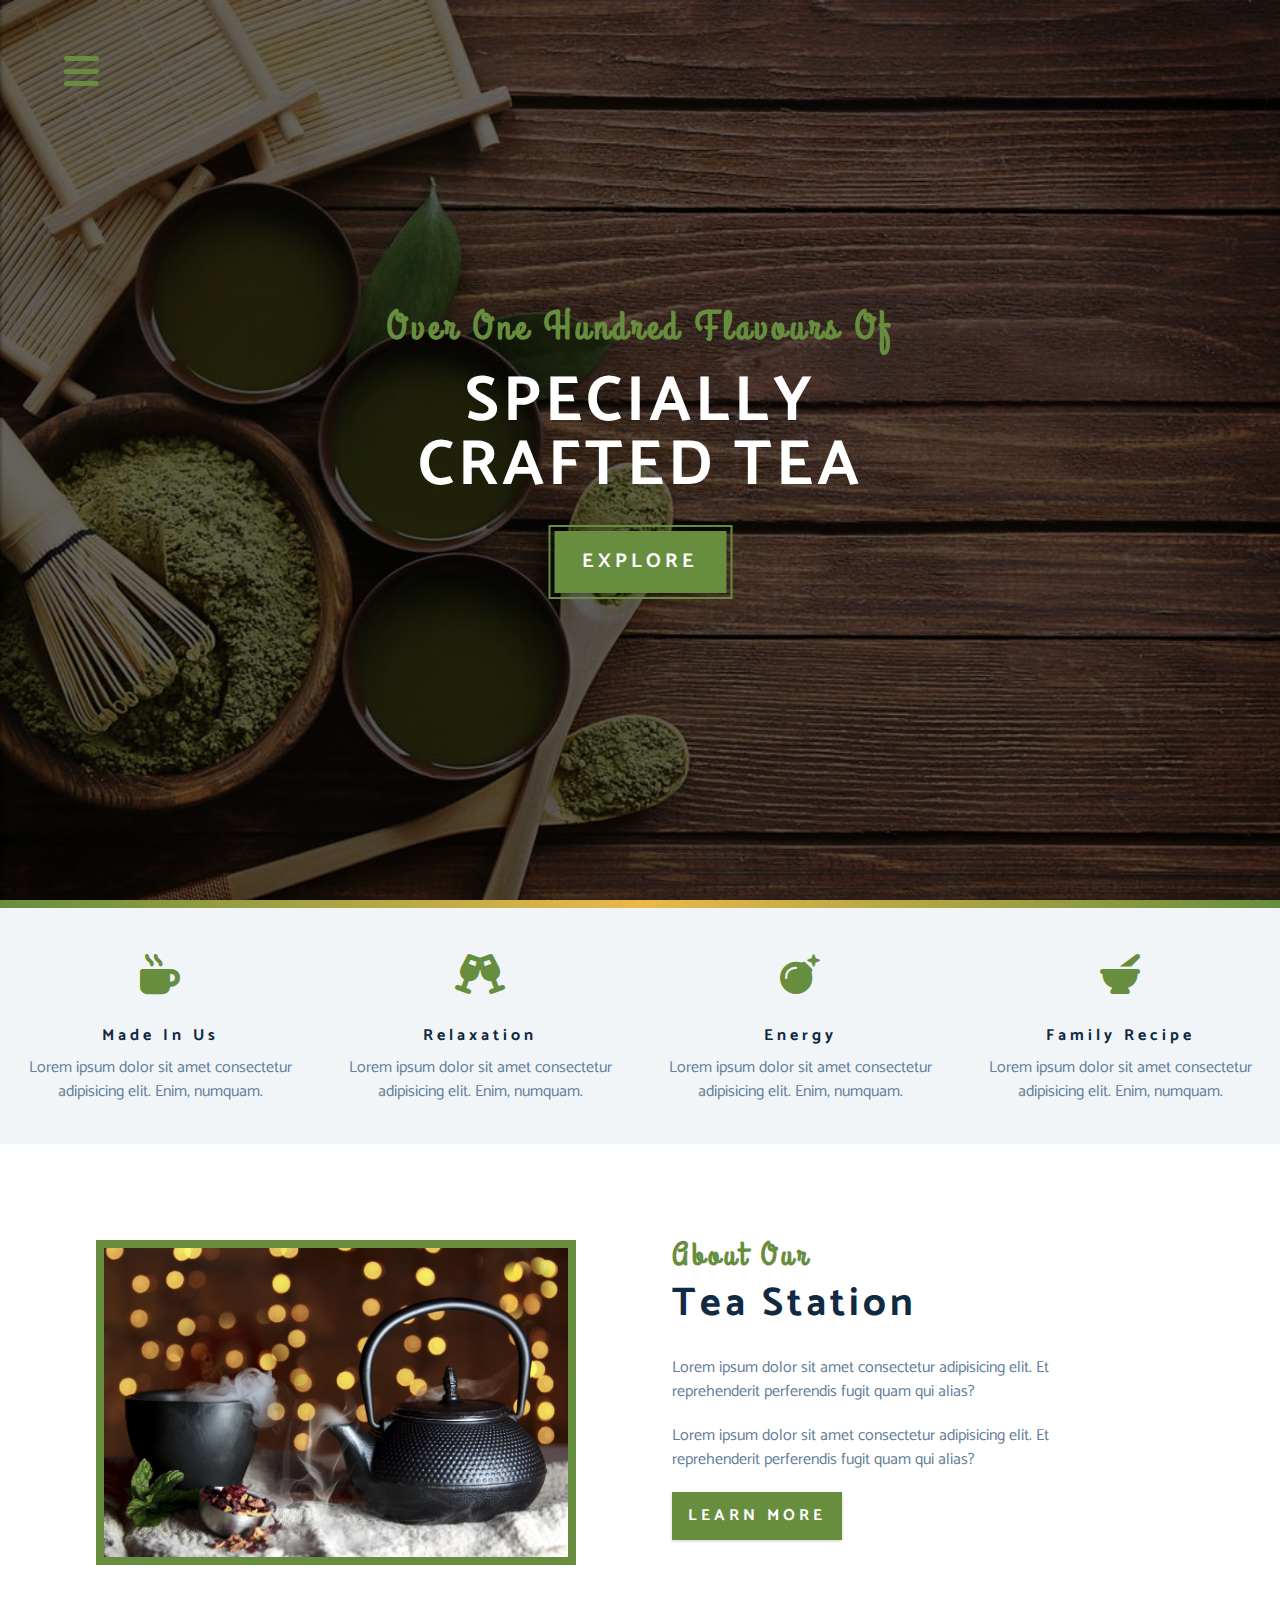
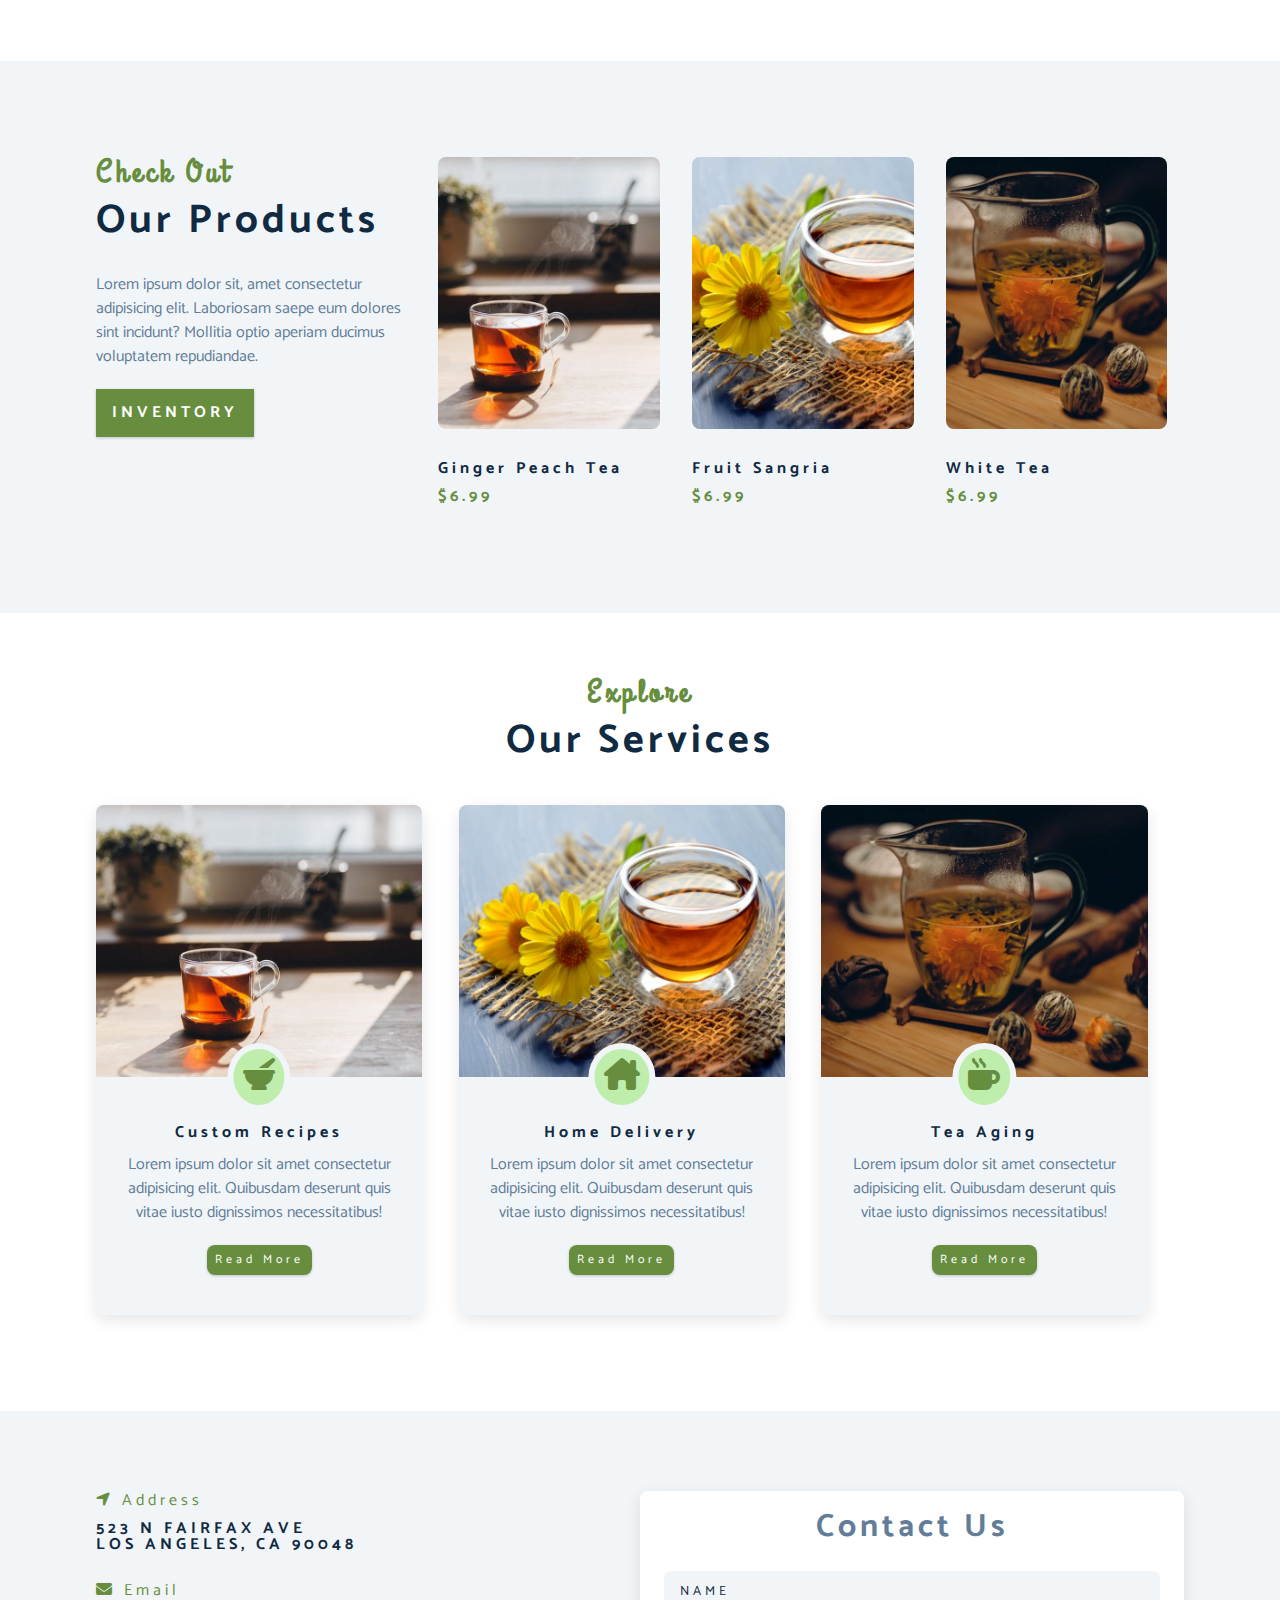
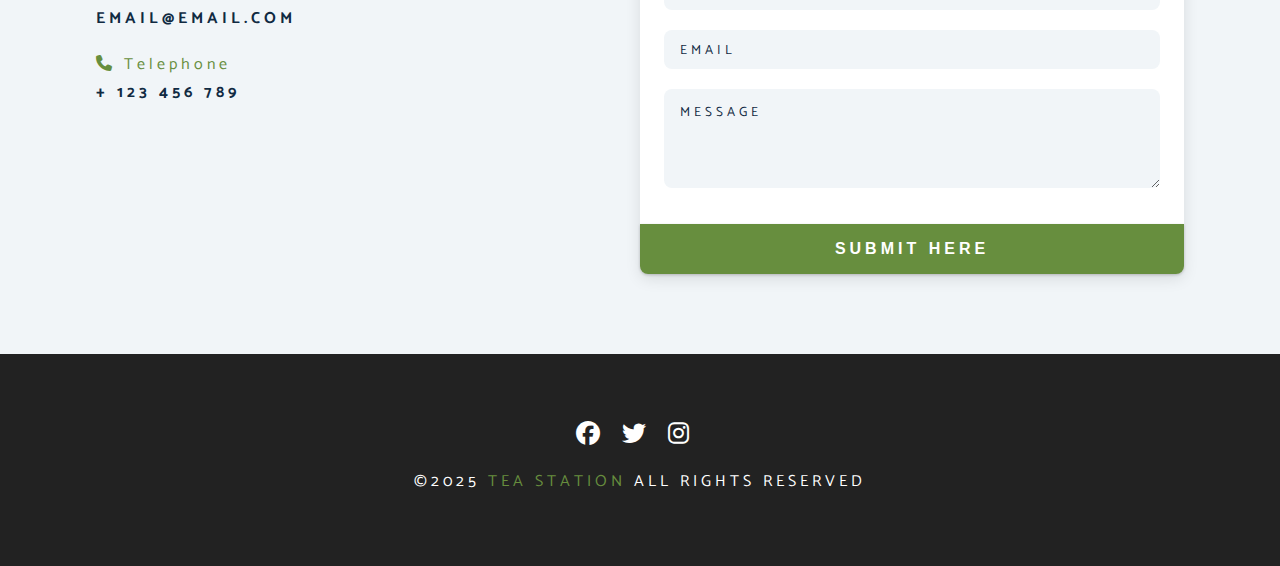
<file: index.html>
<!DOCTYPE html>
<html lang="en">
  <head>
    <meta charset="UTF-8" />
    <meta name="viewport" content="width=device-width, initial-scale=1.0" />

    <title>Tea Station Project</title>

    <!-- Font Awesome CDN Link -->
    <link
      rel="stylesheet"
      href="https://cdnjs.cloudflare.com/ajax/libs/font-awesome/6.7.2/css/all.min.css"
    />

    <!-- CSS File -->
    <link rel="stylesheet" href="./css/styles.css" />
  </head>
  <body>


    <!-- Start of Navbar -->

    <!-- start of nav-btn -->

    <span class="nav-btn" id = "nav-btn">
        <i class="fa-solid fa-bars"></i>
    </span>

    <!-- end of nav-btn -->

    <!-- start of navigation menu -->

    <nav class="navbar" id="navbar">

        <div class="navbar-header">
            <span class="nav-close" id="nav-close">
                <i class="fa-solid fa-xmark"></i>
            </span>
        </div>

        <ul class="nav-items">
            <li><a href="index.html" class="nav-link">Home</a></li>
            <li><a href="skills.html" class="nav-link">Skills</a></li>
            <li><a href="about.html" class="nav-link">About</a></li>
            <li><a href="products.html" class="nav-link">Products</a></li>
        </ul>
    </nav>


    <!-- end of navigation menu -->



    <!-- End of Navbar -->

    <!-- Start of Header -->

    <header class="header">
      <div class="banner">
        <h2>over one hundred flavours of</h2>
        <h1>specially<br />crafted tea</h1>
        <a href="#" class="btn banner-btn">explore</a>
      </div>
    </header>

    <!-- End of Header -->



    <!-- Start of Content Divider -->

    <div class="content-divider"></div>

    <!-- End of Content Divider -->




    <!-- Start of the Skills Section -->

    <section class="skills clearfix">
      <!-- Start of Single Skill -->

      <article class="skill">
        <span class="skill-icon">
          <i class="fa-solid fa-mug-hot"></i>
        </span>
        <h4 class="skill-title">made in us</h4>
        <p class="skill-text">
          Lorem ipsum dolor sit amet consectetur adipisicing elit. Enim,
          numquam.
        </p>
      </article>

      <!-- End of Single Skill -->

      <!-- Start of Single Skill -->

      <article class="skill">
        <span class="skill-icon">
          <i class="fa-solid fa-champagne-glasses"></i>
        </span>
        <h4 class="skill-title">relaxation</h4>
        <p class="skill-text">
          Lorem ipsum dolor sit amet consectetur adipisicing elit. Enim,
          numquam.
        </p>
      </article>

      <!-- End of Single Skill -->

      <!-- Start of Single Skill -->

      <article class="skill">
        <span class="skill-icon">
          <i class="fa-solid fa-bomb"></i>
        </span>
        <h4 class="skill-title">energy</h4>
        <p class="skill-text">
          Lorem ipsum dolor sit amet consectetur adipisicing elit. Enim,
          numquam.
        </p>
      </article>

      <!-- End of Single Skill -->

      <!-- Start of Single Skill -->

      <article class="skill">
        <span class="skill-icon">
          <i class="fa-solid fa-mortar-pestle"></i>
        </span>
        <h4 class="skill-title">family recipe</h4>
        <p class="skill-text">
          Lorem ipsum dolor sit amet consectetur adipisicing elit. Enim,
          numquam.
        </p>
      </article>

      <!-- End of Single Skill -->
    </section>

    <!-- End of the Skills Section -->

    <!-- Start of About Section -->

    <section>
      <div class="section-center clearfix">
        <!-- start of about-img -->

        <article class="about-img">
          <div class="about-img-container">
            <img
              src="./assets/images/about-bcg.jpeg"
              alt="tea kettle"
              class="about-pic"
            />
          </div>
        </article>

        <!-- end of about-img -->

        <!-- start of about-info -->

        <article class="about-info">
          <!-- start of section title -->

          <div class="section-title">
            <h3>about our</h3>
            <h2>tea station</h2>
          </div>

          <!-- end of section title -->

          <p class="about-text">
            Lorem ipsum dolor sit amet consectetur adipisicing elit. Et
            reprehenderit perferendis fugit quam qui alias?
          </p>

          <p class="about-text">
            Lorem ipsum dolor sit amet consectetur adipisicing elit. Et
            reprehenderit perferendis fugit quam qui alias?
          </p>

          <a href="about.html" class="btn">Learn More</a>
        </article>

        <!-- end of about-info -->
      </div>
    </section>

    <!-- End of About Section -->

    <!-- Start of the Products Section -->

    <section class="products">
      <div class="section-center clearfix">
        <!-- Start of Products Info -->

        <article class="products-info">
          <!-- start of section title -->

          <div class="section-title">
            <h3>check out</h3>
            <h2>our products</h2>
          </div>

          <!-- end of section title -->

          <p class="product-text">
            Lorem ipsum dolor sit, amet consectetur adipisicing elit. Laboriosam
            saepe eum dolores sint incidunt? Mollitia optio aperiam ducimus
            voluptatem repudiandae.
          </p>

          <a href="products.html" class="btn">Inventory</a>
        </article>

        <!-- End of Products Info -->

        <!-- Start of Products Inventory -->

        <article class="products-inventory clearfix">
          <!-- Start of Single Product -->

          <div class="product">
            <img
              src="./assets/images/product-1.jpeg"
              alt="ginger peach tea"
              class="product-img"
            />
            <h4 class="product-title">ginger peach tea</h4>
            <h4 class="product-price">$6.99</h4>
          </div>

          <!-- End of Single Product -->

          <!-- Start of Single Product -->

          <div class="product">
            <img
              src="./assets/images/product-2.jpeg"
              alt="fruit sangria"
              class="product-img"
            />
            <h4 class="product-title">fruit sangria</h4>
            <h4 class="product-price">$6.99</h4>
          </div>

          <!-- End of Single Product -->

          <!-- Start of Single Product -->

          <div class="product">
            <img
              src="./assets/images/product-3.jpeg"
              alt="white tea"
              class="product-img"
            />
            <h4 class="product-title">white tea</h4>
            <h4 class="product-price">$6.99</h4>
          </div>

          <!-- End of Single Product -->
        </article>

        <!-- End of Products Inventory -->
      </div>
    </section>

    <!-- End of the Products Section -->

    <!-- Start of the Services Section -->

    <section class="services">
      <!-- start of section title -->

      <div class="section-title services-title">
        <h3>explore</h3>
        <h2>our services</h2>
      </div>

      <!-- end of section title -->

      <div class="section-center clearfix">
        <!-- Start of Single Card -->

        <article class="service-card">
          <!-- Start of service img container -->

          <div class="service-img-container">
            <img
              src="./assets/images/product-1.jpeg"
              alt=""
              class="service-img"
            />

            <span class="service-icon">
              <i class="fa-solid fa-mortar-pestle"></i>
            </span>
          </div>

          <!-- End of service img container -->

          <!-- Start of service info container -->

          <div class="service-info-container">
            <h4>custom recipes</h4>
            <p>
              Lorem ipsum dolor sit amet consectetur adipisicing elit. Quibusdam
              deserunt quis vitae iusto dignissimos necessitatibus!
            </p>
            <a href="products.html" class="service-btn btn">Read more</a>
          </div>

          <!-- End of service info container -->
        </article>

        <!-- End of Single Card -->

        <!-- Start of Single Card -->

        <article class="service-card">
          <!-- Start of service img container -->

          <div class="service-img-container">
            <img
              src="./assets/images/product-2.jpeg"
              alt=""
              class="service-img"
            />

            <span class="service-icon">
              <i class="fa-solid fa-house-chimney"></i>
            </span>
          </div>

          <!-- End of service img container -->

          <!-- Start of service info container -->

          <div class="service-info-container">
            <h4>home delivery</h4>
            <p>
              Lorem ipsum dolor sit amet consectetur adipisicing elit. Quibusdam
              deserunt quis vitae iusto dignissimos necessitatibus!
            </p>
            <a href="products.html" class="service-btn btn">Read more</a>
          </div>

          <!-- End of service info container -->
        </article>

        <!-- End of Single Card -->

        <!-- Start of Single Card -->

        <article class="service-card">
          <!-- Start of service img container -->

          <div class="service-img-container">
            <img
              src="./assets/images/product-3.jpeg"
              alt=""
              class="service-img"
            />

            <span class="service-icon">
              <i class="fa-solid fa-mug-hot"></i>
            </span>
          </div>

          <!-- End of service img container -->

          <!-- Start of service info container -->

          <div class="service-info-container">
            <h4>tea aging</h4>
            <p>
              Lorem ipsum dolor sit amet consectetur adipisicing elit. Quibusdam
              deserunt quis vitae iusto dignissimos necessitatibus!
            </p>
            <a href="products.html" class="service-btn btn">Read more</a>
          </div>

          <!-- End of service info container -->
        </article>

        <!-- End of Single Card -->
      </div>
    </section>

    <!-- End of the Services Section -->

    <!-- Start of contact section -->

    <section class="contact">
      <div class="section-center clearfix">
        <!-- Start of contact info -->

        <article class="contact-info">
          <!-- Start of a contact item -->

          <div class="contact-item">
            <h4 class="contact-title">
              <span class="contact-info-icon">
                <i class="fa-solid fa-location-arrow"></i>
              </span>
              Address
            </h4>
            <h4 class="contact-info-text">
              523 N Fairfax Ave <br />
              Los Angeles, CA 90048
            </h4>
          </div>

          <!-- End of a contact item -->

          <!-- Start of a contact item -->

          <div class="contact-item">
            <h4 class="contact-title">
              <span class="contact-info-icon">
                <i class="fa-solid fa-envelope"></i>
              </span>
              email
            </h4>
            <h4 class="contact-info-text">email@email.com</h4>
          </div>

          <!-- End of a contact item -->

          <!-- Start of a contact item -->

          <div class="contact-item">
            <h4 class="contact-title">
              <span class="contact-info-icon">
                <i class="fa-solid fa-phone"></i>
              </span>
              telephone
            </h4>
            <h4 class="contact-info-text">+ 123 456 789</h4>
          </div>

          <!-- End of a contact item -->
        </article>

        <!-- End of contact info -->

        <!-- Start of contact form -->

        <article class="contact-form">
          <h3>Contact Us</h3>

          <form   action="https://formspree.io/f/xeoabpvp"
  method="POST">
            <div class="form-group">
              <!-- start of inputs -->

              <input
                type="text"
                placeholder="name"
                class="form-control"
                name="name"
              />

              <input
                type="email"
                placeholder="email"
                class="form-control"
                name="email"
              />

              <textarea
                name="message"
                placeholder="message"
                class="form-control"
                rows="5"
              ></textarea>

              <!-- end of inputs -->
            </div>

            <button type="submit" class="btn submit-btn">Submit Here</button>
          </form>
        </article>

        <!-- End of contact form -->
      </div>
    </section>

    <!-- End of contact section -->



    <!-- Start of Footer Section -->

    <footer class="footer">

        <div class="section-center">

            <!-- Start of Social Icons -->

            <div class="social-icons">

                <a href="#" class="social-icon">
                    <i class="fa-brands fa-facebook"></i>
                </a>

                
                <a href="#" class="social-icon">
                    <i class="fa-brands fa-twitter"></i>
                </a>

                
                <a href="#" class="social-icon">
                    <i class="fa-brands fa-instagram"></i>
                </a>


            </div>

            <!-- End of Social Icons -->

            <h4 class="footer-text">
                &copy;2025
                <span class="company">Tea Station</span>
                All Rights Reserved
            </h4>
        </div>
    </footer>


    <!-- End of Footer Section -->

    <!-- Start of app.js -->

    <script src="./app.js"></script>

    <!-- End of app.js -->
  </body>
</html>
</file>
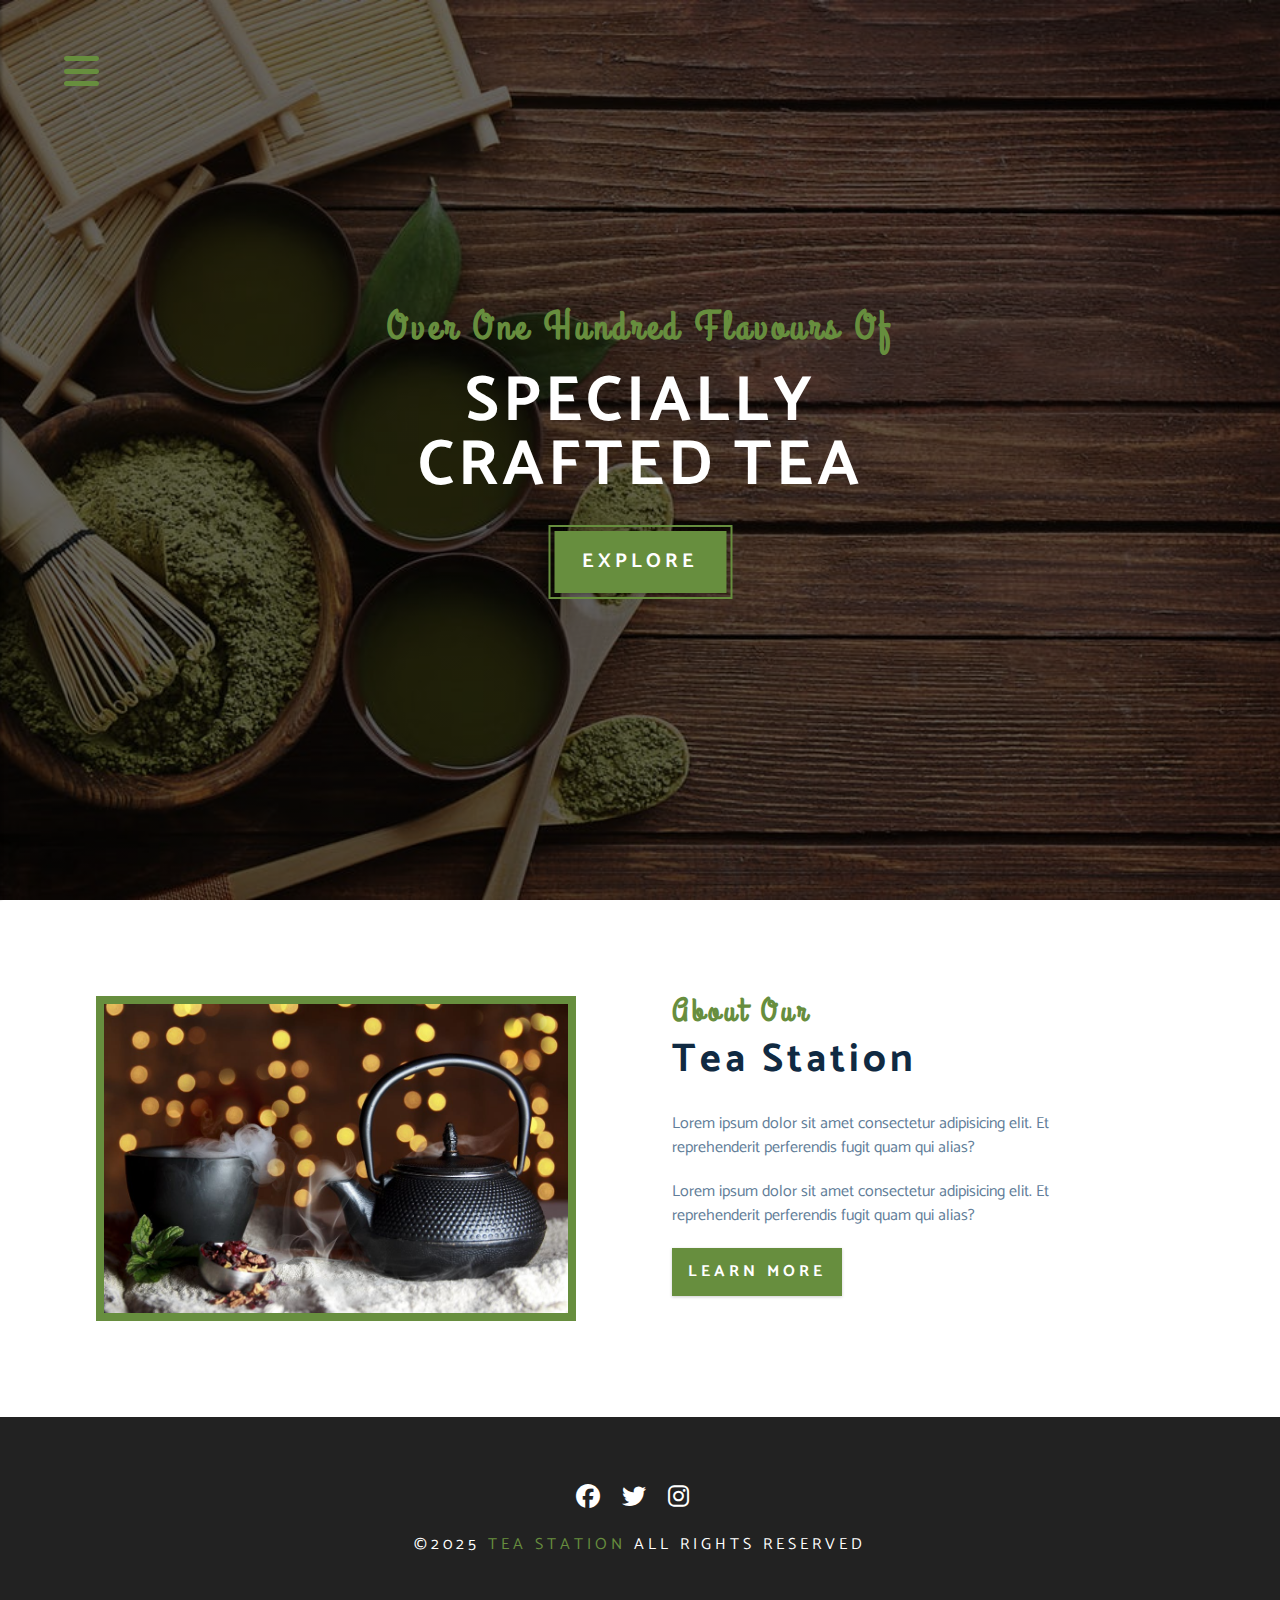
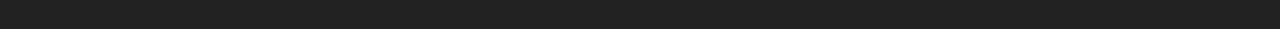
<file: about.html>
<!DOCTYPE html>
<html lang="en">
  <head>
    <meta charset="UTF-8" />
    <meta name="viewport" content="width=device-width, initial-scale=1.0" />

    <title>Tea Station Project</title>

    <!-- Font Awesome CDN Link -->
    <link
      rel="stylesheet"
      href="https://cdnjs.cloudflare.com/ajax/libs/font-awesome/6.7.2/css/all.min.css"
    />

    <!-- CSS File -->
    <link rel="stylesheet" href="./css/styles.css" />
  </head>
  <body>


    <!-- Start of Navbar -->

    <!-- start of nav-btn -->

    <span class="nav-btn" id = "nav-btn">
        <i class="fa-solid fa-bars"></i>
    </span>

    <!-- end of nav-btn -->

    <!-- start of navigation menu -->

    <nav class="navbar" id="navbar">

        <div class="navbar-header">
            <span class="nav-close" id="nav-close">
                <i class="fa-solid fa-xmark"></i>
            </span>
        </div>

        <ul class="nav-items">
            <li><a href="index.html" class="nav-link">Home</a></li>
            <li><a href="skills.html" class="nav-link">Skills</a></li>
            <li><a href="about.html" class="nav-link">About</a></li>
            <li><a href="products.html" class="nav-link">Products</a></li>
        </ul>
    </nav>


    <!-- end of navigation menu -->



    <!-- End of Navbar -->

    <!-- Start of Header -->

    <header class="header">
      <div class="banner">
        <h2>over one hundred flavours of</h2>
        <h1>specially<br />crafted tea</h1>
        <a href="#" class="btn banner-btn">explore</a>
      </div>
    </header>

    <!-- End of Header -->


        <!-- Start of About Section -->

    <section>
      <div class="section-center clearfix">
        <!-- start of about-img -->

        <article class="about-img">
          <div class="about-img-container">
            <img
              src="./assets/images/about-bcg.jpeg"
              alt="tea kettle"
              class="about-pic"
            />
          </div>
        </article>

        <!-- end of about-img -->

        <!-- start of about-info -->

        <article class="about-info">
          <!-- start of section title -->

          <div class="section-title">
            <h3>about our</h3>
            <h2>tea station</h2>
          </div>

          <!-- end of section title -->

          <p class="about-text">
            Lorem ipsum dolor sit amet consectetur adipisicing elit. Et
            reprehenderit perferendis fugit quam qui alias?
          </p>

          <p class="about-text">
            Lorem ipsum dolor sit amet consectetur adipisicing elit. Et
            reprehenderit perferendis fugit quam qui alias?
          </p>

          <a href="about.html" class="btn">Learn More</a>
        </article>

        <!-- end of about-info -->
      </div>
    </section>

    <!-- End of About Section -->




        <!-- Start of Footer Section -->

    <footer class="footer">

        <div class="section-center">

            <!-- Start of Social Icons -->

            <div class="social-icons">

                <a href="#" class="social-icon">
                    <i class="fa-brands fa-facebook"></i>
                </a>

                
                <a href="#" class="social-icon">
                    <i class="fa-brands fa-twitter"></i>
                </a>

                
                <a href="#" class="social-icon">
                    <i class="fa-brands fa-instagram"></i>
                </a>


            </div>

            <!-- End of Social Icons -->

            <h4 class="footer-text">
                &copy;2025
                <span class="company">Tea Station</span>
                All Rights Reserved
            </h4>
        </div>
    </footer>


    <!-- End of Footer Section -->

    <!-- Start of app.js -->

    <script src="./app.js"></script>

    <!-- End of app.js -->
  </body>
</html>
</file>
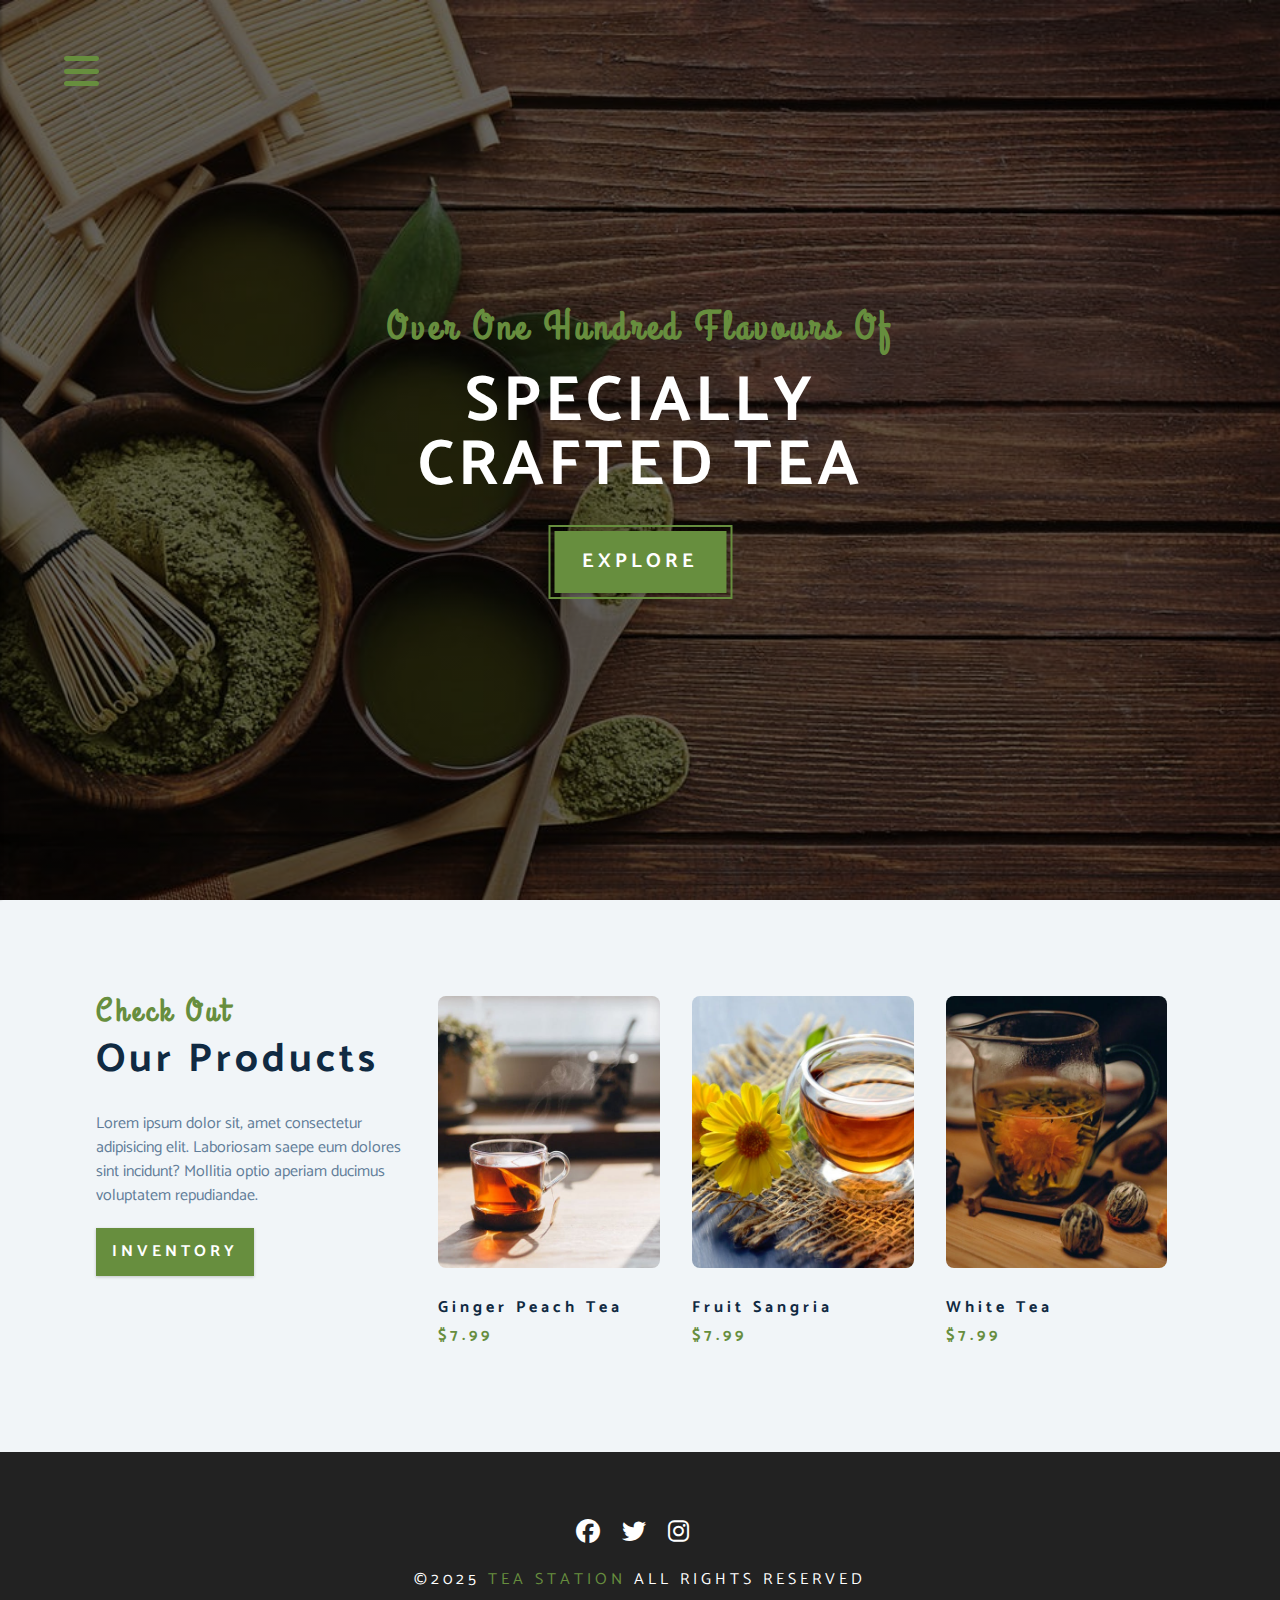
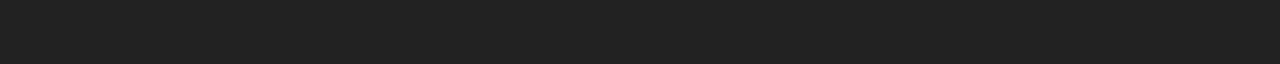
<file: products.html>
<!DOCTYPE html>
<html lang="en">
  <head>
    <meta charset="UTF-8" />
    <meta name="viewport" content="width=device-width, initial-scale=1.0" />

    <title>Tea Station Project</title>

    <!-- Font Awesome CDN Link -->
    <link
      rel="stylesheet"
      href="https://cdnjs.cloudflare.com/ajax/libs/font-awesome/6.7.2/css/all.min.css"
    />

    <!-- CSS File -->
    <link rel="stylesheet" href="./css/styles.css" />
  </head>
  <body>


    <!-- Start of Navbar -->

    <!-- start of nav-btn -->

    <span class="nav-btn" id = "nav-btn">
        <i class="fa-solid fa-bars"></i>
    </span>

    <!-- end of nav-btn -->

    <!-- start of navigation menu -->

    <nav class="navbar" id="navbar">

        <div class="navbar-header">
            <span class="nav-close" id="nav-close">
                <i class="fa-solid fa-xmark"></i>
            </span>
        </div>

        <ul class="nav-items">
            <li><a href="index.html" class="nav-link">Home</a></li>
            <li><a href="skills.html" class="nav-link">Skills</a></li>
            <li><a href="about.html" class="nav-link">About</a></li>
            <li><a href="products.html" class="nav-link">Products</a></li>
        </ul>
    </nav>


    <!-- end of navigation menu -->



    <!-- End of Navbar -->

    <!-- Start of Header -->

    <header class="header">
      <div class="banner">
        <h2>over one hundred flavours of</h2>
        <h1>specially<br />crafted tea</h1>
        <a href="#" class="btn banner-btn">explore</a>
      </div>
    </header>

    <!-- End of Header -->


    <!-- Start of the Products Section -->

    <section class="products">
      <div class="section-center clearfix">
        <!-- Start of Products Info -->

        <article class="products-info">
          <!-- start of section title -->

          <div class="section-title">
            <h3>check out</h3>
            <h2>our products</h2>
          </div>

          <!-- end of section title -->

          <p class="product-text">
            Lorem ipsum dolor sit, amet consectetur adipisicing elit. Laboriosam
            saepe eum dolores sint incidunt? Mollitia optio aperiam ducimus
            voluptatem repudiandae.
          </p>

          <a href="products.html" class="btn">Inventory</a>
        </article>

        <!-- End of Products Info -->

        <!-- Start of Products Inventory -->

        <article class="products-inventory clearfix">
          <!-- Start of Single Product -->

          <div class="product">
            <img
              src="./assets/images/product-1.jpeg"
              alt="ginger peach tea"
              class="product-img"
            />
            <h4 class="product-title">ginger peach tea</h4>
            <h4 class="product-price">$7.99</h4>
          </div>

          <!-- End of Single Product -->

          <!-- Start of Single Product -->

          <div class="product">
            <img
              src="./assets/images/product-2.jpeg"
              alt="fruit sangria"
              class="product-img"
            />
            <h4 class="product-title">fruit sangria</h4>
            <h4 class="product-price">$7.99</h4>
          </div>

          <!-- End of Single Product -->

          <!-- Start of Single Product -->

          <div class="product">
            <img
              src="./assets/images/product-3.jpeg"
              alt="white tea"
              class="product-img"
            />
            <h4 class="product-title">white tea</h4>
            <h4 class="product-price">$7.99</h4>
          </div>

          <!-- End of Single Product -->
        </article>

        <!-- End of Products Inventory -->
      </div>
    </section>

    <!-- End of the Products Section -->



        <!-- Start of Footer Section -->

    <footer class="footer">

        <div class="section-center">

            <!-- Start of Social Icons -->

            <div class="social-icons">

                <a href="#" class="social-icon">
                    <i class="fa-brands fa-facebook"></i>
                </a>

                
                <a href="#" class="social-icon">
                    <i class="fa-brands fa-twitter"></i>
                </a>

                
                <a href="#" class="social-icon">
                    <i class="fa-brands fa-instagram"></i>
                </a>


            </div>

            <!-- End of Social Icons -->

            <h4 class="footer-text">
                &copy;2025
                <span class="company">Tea Station</span>
                All Rights Reserved
            </h4>
        </div>
    </footer>


    <!-- End of Footer Section -->

    <!-- Start of app.js -->

    <script src="./app.js"></script>

    <!-- End of app.js -->
  </body>
</html>
</file>
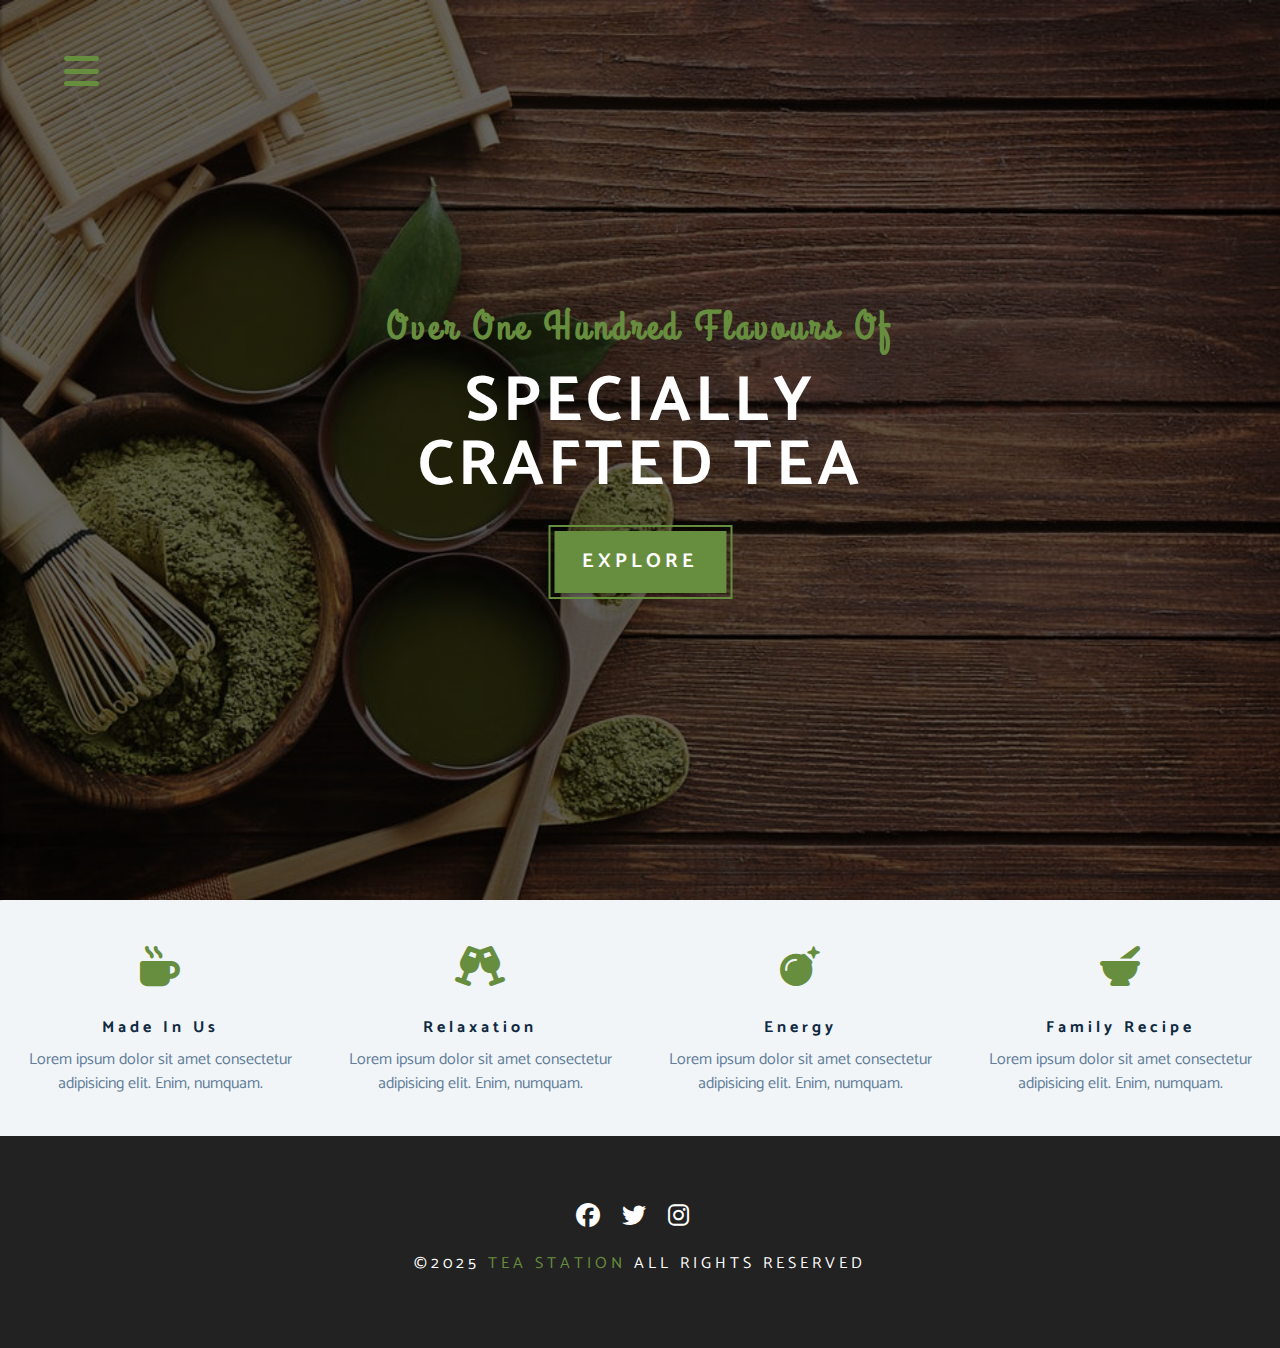
<file: skills.html>
<!DOCTYPE html>
<html lang="en">
  <head>
    <meta charset="UTF-8" />
    <meta name="viewport" content="width=device-width, initial-scale=1.0" />

    <title>Tea Station Project</title>

    <!-- Font Awesome CDN Link -->
    <link
      rel="stylesheet"
      href="https://cdnjs.cloudflare.com/ajax/libs/font-awesome/6.7.2/css/all.min.css"
    />

    <!-- CSS File -->
    <link rel="stylesheet" href="./css/styles.css" />
  </head>
  <body>


    <!-- Start of Navbar -->

    <!-- start of nav-btn -->

    <span class="nav-btn" id = "nav-btn">
        <i class="fa-solid fa-bars"></i>
    </span>

    <!-- end of nav-btn -->

    <!-- start of navigation menu -->

    <nav class="navbar" id="navbar">

        <div class="navbar-header">
            <span class="nav-close" id="nav-close">
                <i class="fa-solid fa-xmark"></i>
            </span>
        </div>

        <ul class="nav-items">
            <li><a href="index.html" class="nav-link">Home</a></li>
            <li><a href="skills.html" class="nav-link">Skills</a></li>
            <li><a href="about.html" class="nav-link">About</a></li>
            <li><a href="products.html" class="nav-link">Products</a></li>
        </ul>
    </nav>


    <!-- end of navigation menu -->



    <!-- End of Navbar -->

    <!-- Start of Header -->

    <header class="header">
      <div class="banner">
        <h2>over one hundred flavours of</h2>
        <h1>specially<br />crafted tea</h1>
        <a href="#" class="btn banner-btn">explore</a>
      </div>
    </header>

    <!-- End of Header -->


   <!-- Start of the Skills Section -->

    <section class="skills clearfix">
      <!-- Start of Single Skill -->

      <article class="skill">
        <span class="skill-icon">
          <i class="fa-solid fa-mug-hot"></i>
        </span>
        <h4 class="skill-title">made in us</h4>
        <p class="skill-text">
          Lorem ipsum dolor sit amet consectetur adipisicing elit. Enim,
          numquam.
        </p>
      </article>

      <!-- End of Single Skill -->

      <!-- Start of Single Skill -->

      <article class="skill">
        <span class="skill-icon">
          <i class="fa-solid fa-champagne-glasses"></i>
        </span>
        <h4 class="skill-title">relaxation</h4>
        <p class="skill-text">
          Lorem ipsum dolor sit amet consectetur adipisicing elit. Enim,
          numquam.
        </p>
      </article>

      <!-- End of Single Skill -->

      <!-- Start of Single Skill -->

      <article class="skill">
        <span class="skill-icon">
          <i class="fa-solid fa-bomb"></i>
        </span>
        <h4 class="skill-title">energy</h4>
        <p class="skill-text">
          Lorem ipsum dolor sit amet consectetur adipisicing elit. Enim,
          numquam.
        </p>
      </article>

      <!-- End of Single Skill -->

      <!-- Start of Single Skill -->

      <article class="skill">
        <span class="skill-icon">
          <i class="fa-solid fa-mortar-pestle"></i>
        </span>
        <h4 class="skill-title">family recipe</h4>
        <p class="skill-text">
          Lorem ipsum dolor sit amet consectetur adipisicing elit. Enim,
          numquam.
        </p>
      </article>

      <!-- End of Single Skill -->
    </section>

    <!-- End of the Skills Section -->




        <!-- Start of Footer Section -->

    <footer class="footer">

        <div class="section-center">

            <!-- Start of Social Icons -->

            <div class="social-icons">

                <a href="#" class="social-icon">
                    <i class="fa-brands fa-facebook"></i>
                </a>

                
                <a href="#" class="social-icon">
                    <i class="fa-brands fa-twitter"></i>
                </a>

                
                <a href="#" class="social-icon">
                    <i class="fa-brands fa-instagram"></i>
                </a>


            </div>

            <!-- End of Social Icons -->

            <h4 class="footer-text">
                &copy;2025
                <span class="company">Tea Station</span>
                All Rights Reserved
            </h4>
        </div>
    </footer>


    <!-- End of Footer Section -->

    <!-- Start of app.js -->

    <script src="./app.js"></script>

    <!-- End of app.js -->
  </body>
</html>
</file>
<file: css/styles.css>
/*
===============
Google Fonts
===============
*/

@import url('https://fonts.googleapis.com/css2?family=Catamaran:wght@100..900&family=Grand+Hotel&display=swap');


/*
===============
Css Variables
===============
*/

:root {
    --clr-primary: #678e3e;
    --clr-primary-light: #beedac;
    --clr-grey-1: #102a42;
    --clr-grey-5: #617d98;
    --clr-grey-10: #f1f5f8;
    --clr-white: #fff;
    --ff-primary: 'Catamaran', sans-serif;
    --ff-secondary: 'Grand Hotel', cursive;
    --transition: all 0.3s linear;
    --spacing: 0.25rem;
    --radius: 0.5rem;
}

/*
===============
Global Styles
===============
*/

* {
    margin: 0;
    padding: 0;
    box-sizing: border-box;
}

body {
    font-family: var(--ff-primary);
    background: var(--clr-white);
    color: var(--clr-grey-1);
    line-height: 1.5;
    font-size: 0.875rem;
}

a {
    text-decoration: none;
}

img {
    width: 100%;
    display: block;
}

h1, h2, h3, h4 {
    letter-spacing: var(--spacing);
    text-transform: capitalize;
    line-height: 1.25;
    margin-bottom: 0.75rem;
}

h1 {
    font-size: 3rem;
}

h2 {
    font-size: 2rem;
}

h3 {
    font-size: 1.5rem;
}

h4 {
    font-size: 0.875rem;
}

p {
    margin-bottom: 1.25rem;
}

@media screen and (min-width: 800px){
    h1 {
    font-size: 4rem;
}

h2 {
    font-size: 2.5rem;
}

h3 {
    font-size: 2rem;
}

h4 {
    font-size: 1rem;
}

body {
    font-size: 1rem;
}

h1, h2, h3, h4 {
    line-height: 1;
}
}

/*
===============
More Global Styles
===============
*/

.btn {
    text-transform: uppercase;
    background: var(--clr-primary);
    color: var(--clr-white);
    padding: 0.75rem 1rem;
    letter-spacing: var(--spacing);
    display: inline-block;
    font-weight: 700;
    transition: var(--transition);
    font-size: 1rem;
    border: none;
    cursor: pointer;
    box-shadow: 0 1px 3px rgba(0,0,0,0.2);
}

.btn:hover {
    background: var(--clr-primary-light);
    color: var(--clr-primary); 
}

.clearfix::after, .clearfix::before {
    content: '';
    clear: both;
    display: table;
}

.section-center {
    padding: 4rem 0;
    width: 85vw;
    margin: 0 auto;
    max-width: 1170px;
}

.section-title h3 {
    font-family: var(--ff-secondary);
    color: var(--clr-primary);
}

.section-title {
    margin-bottom: 2rem;
}

/*
===============
Animation
===============
*/

@keyframes bounce {
    0%{

       transform: scale(1); 

    }

    50%{

        transform: scale(2);

    }

    100%{

        transform: scale(1);

    }
}

@keyframes slideFromRight {

    0%{

       transform: translateX(1000px);
       opacity: 0;

    }

    50%{

        transform: translateX(-200px);
        opacity: 0.5;

    }

    75% {

        transform: translateX(50px);
        opacity: 0.75;

    }

    100%{

        transform: translateX(0px);
        opacity: 1;

    }

}


@keyframes slideFromLeft {

    0%{

       transform: translateX(-1000px);
       opacity: 0;

    }

    50%{

        transform: translateX(200px);
        opacity: 0.5;

    }

    75% {

        transform: translateX(-50px);
        opacity: 0.75;

    }

    100%{

        transform: translateX(0px);
        opacity: 1;

    }

}

@keyframes show {
    0%{

       transform: scale(1.5); 
       opacity: 0;

    }

    50%{

        transform: scale(2);
        opacity: 0.5;

    }

    100%{

        transform: scale(1);
        opacity: 1;

    }
}






/*
===============
Navbar
===============
*/

.nav-btn {
    position: fixed;
    top: 5%;
    left: 5%;
    font-size: 2.5rem;
    z-index: 1;
    color: var(--clr-primary);
    cursor: pointer;

    /* animation */

    animation: bounce 2s ease infinite; 

}

/* navbar */

.navbar {
  position: fixed;  
  top:0;
  left: 0;
  right: 0;
  bottom: 0;
  z-index: 2;
  background: var(--clr-grey-10);
  box-shadow: 2px 0 2px rgba(0, 0, 0, 0.2);

  /* hide nav bar */

  transform: translateX(-100%);
  transition: var(--transition);
}

/* show nav bar */

.showNav {
    transform: translate(0);
}



.navbar-header {
    text-align: right;
    padding-right: 1rem;
}

.nav-close {
    font-size: 2.5rem;
    cursor: pointer;
    color: #f29c9c;
    transition: var(--transition);

}

.nav-close:hover{
    color: #bb2525;
}

.nav-items{
    list-style-type: none;
}

.nav-link{
    display: block;
    font-size: 1.5rem;
    padding: 0.25rem 1rem;
    text-transform: uppercase;
    letter-spacing: var(--spacing);
    color: var(--clr-grey-5);
    transition: var(--transition);
}

.nav-link:hover{
    background: var(--clr-primary-light);
    color: var(--clr-primary);
    padding-left: 1.5rem;
    border-left: 0.25rem solid var(--clr-primary);
}

@media screen and (min-width: 768px) {
    .navbar{
        width: 30vw;
        max-width: 20rem;

    }
    
}


/*
===============
Header Section
===============
*/

.header {
    min-height: 100vh;
    background: linear-gradient(rgba(0, 0, 0, 0.6), rgba(0, 0, 0, 0.6)), url('../assets/images/main-bcg.jpeg') no-repeat center/cover fixed;
    position: relative;

    /* animation */
    overflow-x: hidden;
}

.banner {
    text-align: center;
    position: absolute;
    top: 50%;
    left: 50%;
    transform: translate(-50%, -50%); 
}

.banner h2 {
    font-family: var(--ff-secondary);
    color:var(--clr-primary);

    /* animation */

    animation: slideFromRight 5s ease-in-out 1;
}

.banner h1 {
    text-transform: uppercase;
    color: var(--clr-white);
    margin-top: 1.5rem;
    margin-bottom: 2rem;

    animation: slideFromLeft 5s ease-in-out 1;
}

.banner-btn {
    outline: 0.125rem solid var(--clr-primary);
    outline-offset: 0.25rem;
    font-size: 1.25rem;
    padding: 1rem 1.75rem;
    animation: show 5s linear 1;
}


/*
===============
Content Divider
===============
*/

.content-divider {
    height: 0.5rem;
    background: linear-gradient( to left, var(--clr-primary), #e9b949, var(--clr-primary));
}

/*
===============
Skills Section
===============
*/

.skills {
    background: var(--clr-grey-10);  
}

.skill{
    padding: 2.5rem 0;
    text-align: center;
    transition: var(--transition);
}

.skill-icon {
    font-size: 2.5rem;
    margin-bottom: 1.25rem;
    transition: var(--transition);
    display: inline-block;
    color: var(--clr-primary);

}

.skill-text{
    color: var(--clr-grey-5);
    max-width: 17rem;
    margin: 0 auto;
}

.skill:hover{
    background: var(--clr-white);
    box-shadow: 0 2px var(--clr-primary);
}

.skill:hover .skill-icon{
    transform: translateY(-5px);

}

/* Media Queries */

@media screen and (min-width: 576px) {

    .skill {
        float: left;
        width: 50%;
    }

}

@media screen and (min-width: 1200px) {

    .skill {
        width: 25%;
    }

}

/*
===============
About Section
===============
*/

.about-img, .about-info {
    padding: 2rem 0;  
}

.about-img-container {
    background: var(--clr-primary);
    border: 0.5rem solid var(--clr-primary);
    max-width: 30rem;

    /* extra stuff */
    overflow: hidden;
}

.about-pic {
    transition: var(--transition);
}

.about-img-container:hover .about-pic {
    opacity: 0.5;
    transform: scale(1.2);
}

.about-text {
    max-width: 26rem;
    color: var(--clr-grey-5);
}

@media  screen and (min-width: 992px) {
    .about-img, .about-info {
        float: left;
        width: 50%;
    }
    .about-info {
        padding-left: 2rem;
    }
    
}


/*
===============
Products Section
===============
*/

.products {
    background: var(--clr-grey-10);
}

.products article {
    padding: 2rem 0;
}

.product-text {
    max-width: 26rem;
    color: var(--clr-grey-5);
}

.product {
    margin-bottom: 2rem;
}

.product-img{
    margin-bottom: 2rem;
    height: 17rem;
    object-fit: cover;
    border-radius: var(--radius);
}

.product-price{
    color: var(--clr-primary);
}

@media screen and (min-width: 768px) {
    .product{
        float: left;
        width: 50%;
        padding-right: 2rem;
    }
    
}

@media screen and (min-width: 992px) {
    .product{
        width: 33.3%;
    }
}

@media screen and (min-width: 1200px) {
    .products-info{
        float: left;
        width: 30%;

    }   
    
    .products-inventory{
        float: left;
        width: 70%;
    }

    .product{
        margin-bottom: 0;
        padding: 0 1rem;
    }
}


/*
===============
Services Section
===============
*/

.services-title{
    text-align: center;
    margin-top: 4rem;
    margin-bottom: -4rem;
}

.service-card{
    box-shadow: 0 5px 15px rgba(0, 0, 0, 0.1);
    margin: 2rem 0;
    background: var(--clr-grey-10);
    border-radius: var(--radius);
    transition: var(--transition);
}

.service-card:hover {
    transform: scale(1.02);
    box-shadow: 0 5px 15px rgba(0, 0, 0, 0.2);
}

.service-img-container{
    position: relative;
}

.service-img{
    height: 17rem;
    object-fit: cover;
    border-top-left-radius: var(--radius);
    border-top-right-radius: var(--radius);
}

.service-icon{
    position: absolute;
    left: 50%;
    bottom: 0;
    font-size: 2rem;
    color: var(--clr-primary);
    transform: translate(-50%, 50%);
    background: var(--clr-primary-light);
    padding: 0.25rem 0.6rem;
    border-radius: 50%;
    border: 0.375rem solid var(--clr-grey-10);
}

.service-info-container{
    text-align: center;
    padding: 3rem 1rem 2.5rem;
}

.service-info-container p {
     max-width: 26rem;
    color: var(--clr-grey-5);
    margin: 0 auto;
}

.service-btn {
    font-size: 0.75rem;
    text-transform: capitalize;
    padding: 0.375rem 0.5rem;
    border-radius: var(--radius);
    font-weight: 400;
    margin-top: 1.25rem;     
}

@media screen and (min-width: 768px) {
    .service-card{
        float: left;
        width: 45%;
        margin-right: 5%;
    }
}

@media screen and (min-width: 992px) {
    .service-card{
        width: 30%;
        margin-right: 3.33%;
    }
}


/*
===============
Contact Section
===============
*/


.contact {
    background: var(--clr-grey-10);
}

.contact article {
    margin: 1rem 0;
}

.contact-item{
    margin-bottom: 1.75rem;
}

.contact-title{
    color: var(--clr-primary);
    font-weight: 400;
}

.contact-info-text{
    text-transform: uppercase;
}

.contact-form{
    background: var(--clr-white);
    border-radius: var(--radius);
    text-align: center;
    box-shadow: 0 5px 15px rgba(0, 0, 0, 0.1);
    transition: var(--transition);
    max-width: 35rem;
}

.contact-form:hover{
        box-shadow: 0 5px 15px rgba(0, 0, 0, 0.2);
}

.contact-form h3{
    padding-top: 1.25rem;
    color: var(--clr-grey-5);    
}

.form-group{
    padding: 1rem 1.5rem;
}

.form-control{
    display: block;
    width: 100%;
    padding: 0.75rem 1rem;
    margin-bottom: 1.25rem;
    background: var(--clr-grey-10);
    border: none;
    border-radius: var(--radius);
}

.form-control::placeholder {
    text-transform: uppercase;
    letter-spacing: var(--spacing);
    font-family: var(--ff-primary);
    color: var(--clr-grey-1);
}

.submit-btn {
    display: block;
    width: 100%;
    padding: 1rem;
    border-bottom-left-radius: var(--radius);
    border-bottom-right-radius: var(--radius);
}

@media screen  and (min-width: 992px) {
    .contact-info, .contact-form{
        float: left;
        width: 50%;
    }
    
}

/*
===============
Footer Section
===============
*/

.footer{
    background: #222;
    text-align: center;    
}

.social-icon{
    color: var(--clr-white);
    font-size: 1.5rem;
    margin-right: 1rem;
    transition: var(--transition);
}

.social-icon:hover{
    color: var(--clr-primary);
}

.footer-text{
    margin-top: 1.25rem;
    text-transform: uppercase;
    color: var(--clr-white);
    font-weight: 400;
}

.company{
    color: var(--clr-primary);
}
</file>
